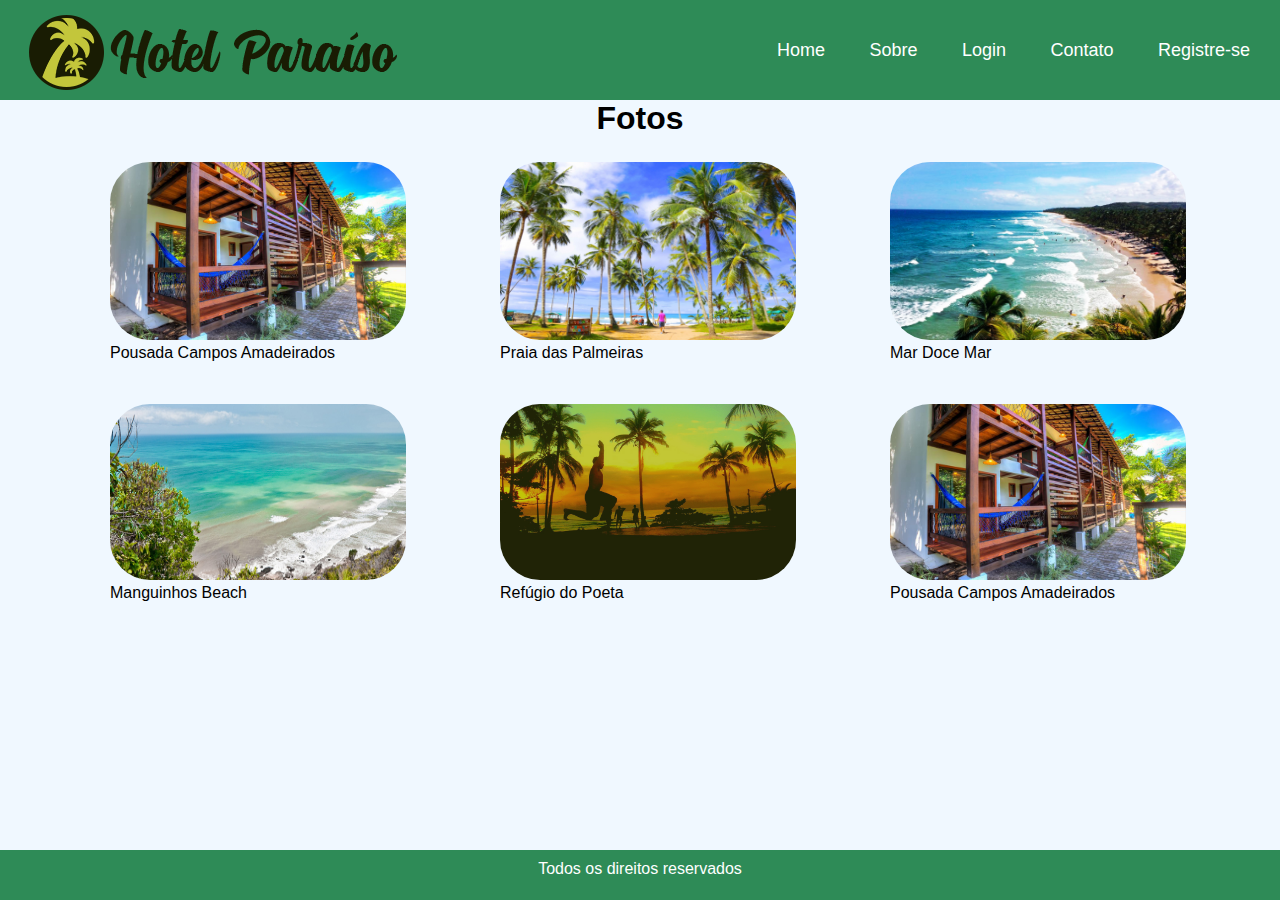
<file: index.html>
<!DOCTYPE html>
<html lang="en">
<head>
    <meta charset="UTF-8">
    <meta name="viewport" content="width=device-width, initial-scale=1.0">
    <title>Hotel Paraíso</title>
    <link rel="stylesheet" href="css/style.css">
</head>
<body>

    <header class="header">

        <a href="#"><img src="imagens/logo.png" alt="Hotel Paraíso"></a>

        <nav class="navbar">
            <a href="index.html">Home</a>
            <a href="Sobre.html">Sobre</a>
            <a href="Login.html">Login</a>
            <a href="Contato.html">Contato</a>
            <a href="Registre.html">Registre-se</a>
        </nav>

    </header>

    <h1>Fotos</h1>

    <section class="gallery">

            
        <div>
            <img src="imagens/itacare-01.jpg" alt="">
            <p>Pousada Campos Amadeirados</p>
        </div>

        <div>
            <img src="imagens/itacare-02.jpg" alt="">
            <p>Praia das Palmeiras</p>
        </div>

        <div>
            <img src="imagens/itacare-03.jpg" alt="">
            <p>Mar Doce Mar</p>
        </div>

        <div>
            <img src="imagens/itacare-04.jpg" alt="">
            <p>Manguinhos Beach</p>
        </div>

        <div>
            <img src="imagens/hero.jpg" alt="">
            <p>Refúgio do Poeta</p>
        </div>

        <div>
            <img src="imagens/itacare-01.jpg" alt="">
            <p>Pousada Campos Amadeirados</p>
        </div>
    </section>

    <footer>Todos os direitos reservados</footer>
    
</body>
</html>



<!----
        <div class="photo-gallery">
            <div class="pic place">
                <img src="imagens/hero.jpg">
            </div>
        </div>

        <div class="photo-gallery">
            <div class="pic place">
                <img src="imagens/itacare-01.jpg">
            </div>
        </div>

        <div class="photo-gallery">
            <div class="pic place">
                <img src="imagens/itacare-02.jpg">
            </div>
        </div>

        <div class="photo-gallery">
            <div class="pic place">
                <img src="imagens/itacare-03.jpg">
            </div>
        </div>

        <div class="photo-gallery">
            <div class="pic place">
                <img src="imagens/itacare-04.jpg">
            </div>
        </div>

        <div class="photo-gallery">
            <div class="pic place">
                <img src="imagens/hero.jpg">
            </div>
        </div>


    </section>
------>
</file>
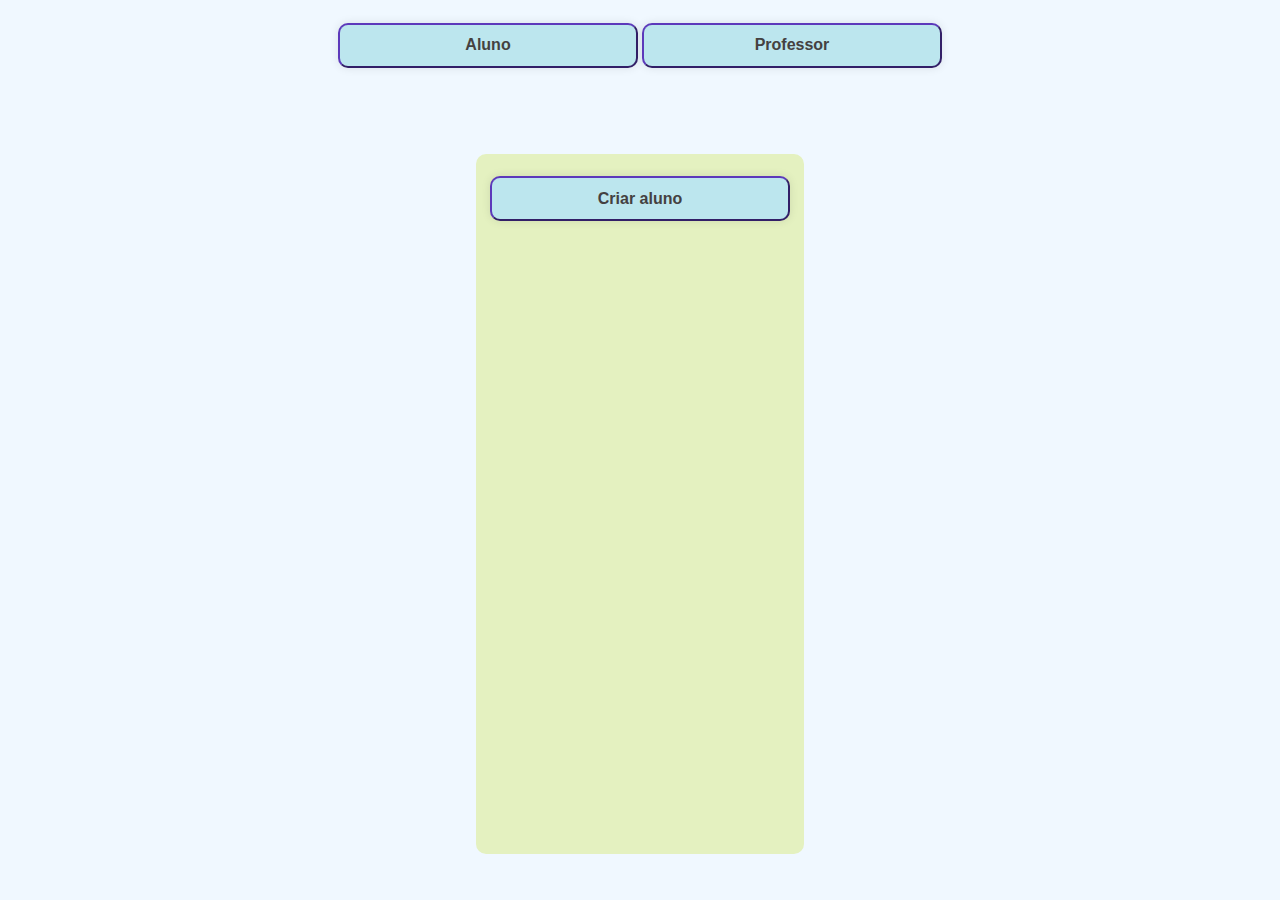
<file: ATV 6/index.html>
<!DOCTYPE html>
<html lang="en">
<head>
    <meta charset="UTF-8">
    <meta name="viewport" content="width=device-width, initial-scale=1.0">
    <title>Criar aluno/professor</title>
    <script src="script.js"></script>
    <link rel="stylesheet" href="index.css">
</head>
<body>

    <section >

        <div>
            <button onclick="pedirNome()" class="btn">Aluno</button>
        </div>

        <div>
            <button onclick="pedirNome()" class="btn">Professor</button>
        </div>


    </section>


    <section class="sobre">

        <br>
        <div class="row">
            <div class="sobre-col">
                <div>
                    <button onclick="CriarAluno()" class="btn">Criar aluno</button>
                </div>
    
            </div>
      </section>





    
</body>
</html>
</file>
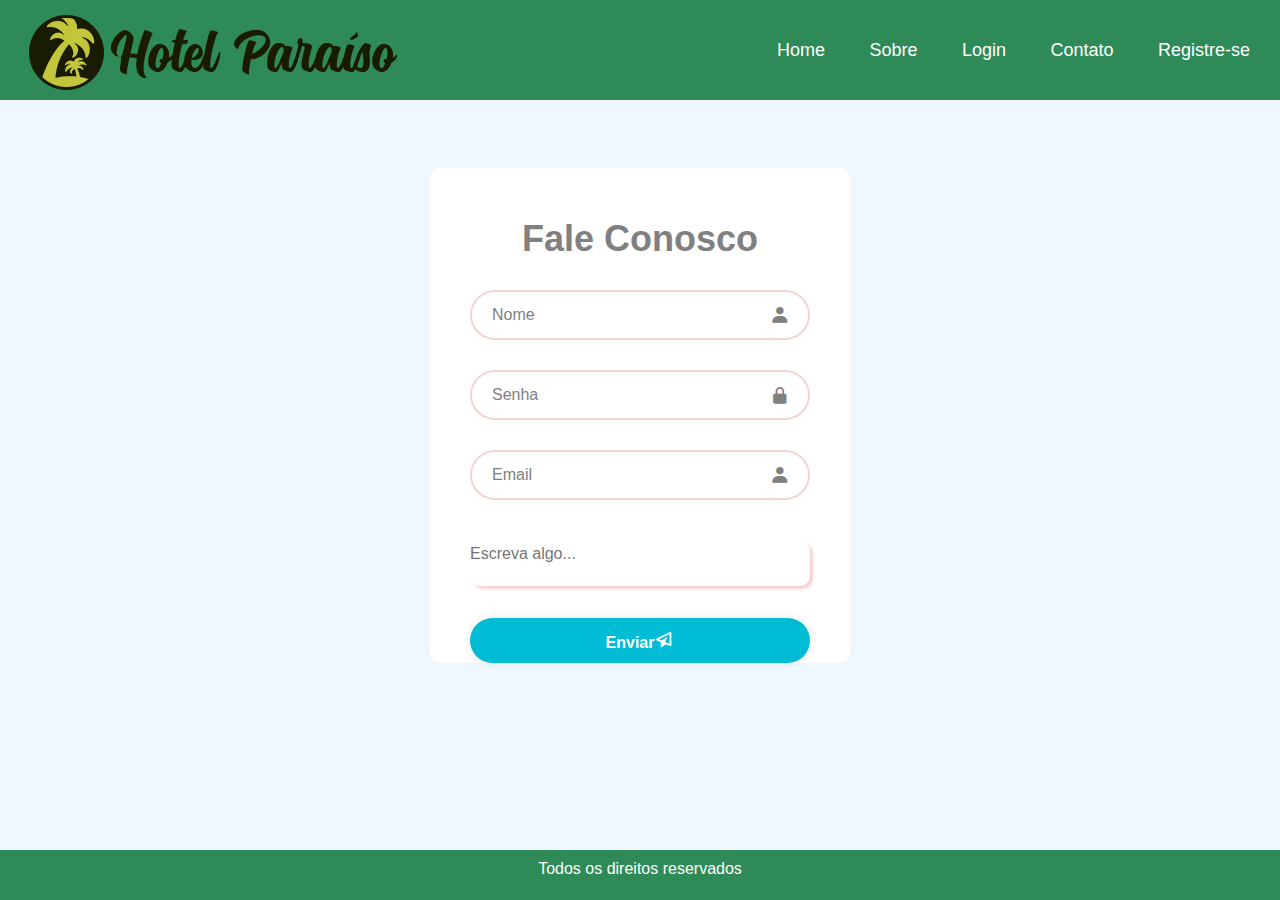
<file: Contato.html>
<!DOCTYPE html>
<html lang="en">
<head>
    <meta charset="UTF-8">
    <meta name="viewport" content="width=device-width, initial-scale=1.0">
    <title>Hotel Paraíso</title>
    <link rel="stylesheet" href="css/Contato.css">
    <link href='https://unpkg.com/boxicons@2.1.4/css/boxicons.min.css' rel='stylesheet'>
</head>
<body>

    <header class="header">

        <a href="#"><img src="imagens/logo.png" alt="Hotel Paraíso"></a>

        <nav class="navbar">
            <a href="index.html">Home</a>
            <a href="Sobre.html">Sobre</a>
            <a href="Login.html">Login</a>
            <a href="Contato.html">Contato</a>
            <a href="Registre.html">Registre-se</a>
        </nav>

    </header>
                
    <section>
        <div class="wrapper">
            <form action="">
                <h1>Fale Conosco</h1>

                <div class="input-box">
                    <input type="text" placeholder="Nome" required>
                    <i class="bx bxs-user"></i>
                </div>
                <div class="input-box">
                    <input password="text" placeholder="Senha" required>
                    <i class="bx bxs-lock-alt"></i>
                </div>
                <div class="input-box">
                    <input type="text" placeholder="Email" required>
                    <i class="bx bxs-user"></i>
                </div>
                <div class="inputBox">
                    <textarea placeholder="Escreva algo..." required="required"></textarea>
                    
                </div>
    
                
                <br>
                <div>
                <button type="submit" class="btn">Enviar<i class='bx bx-paper-plane'></i></button>
                </div>
    
            </form>
        </div>
        </section>

    <footer>Todos os direitos reservados</footer>
    
</body>
</html>
</file>
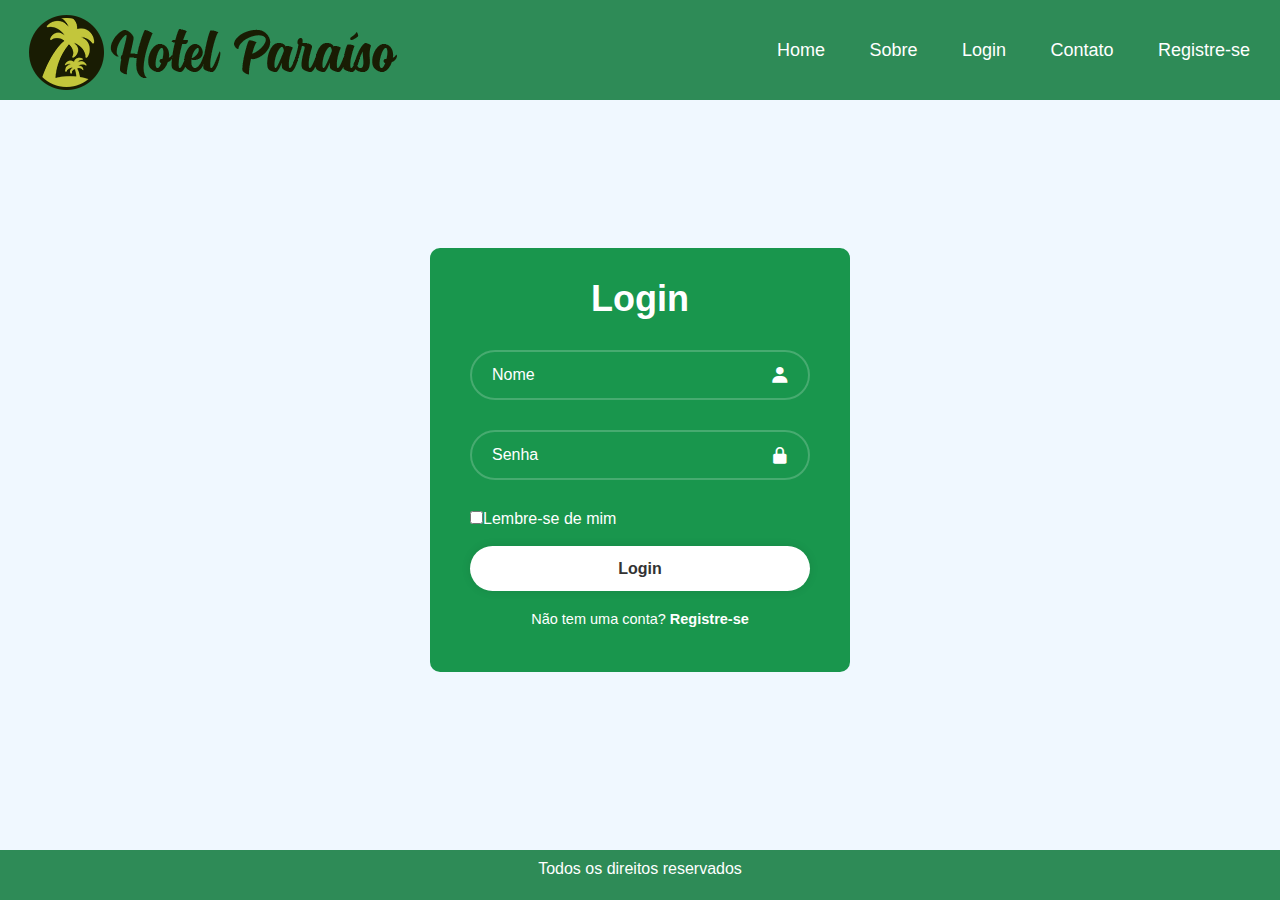
<file: Login.html>
<!DOCTYPE html>
<html lang="en">
<head>
    <meta charset="UTF-8">
    <meta name="viewport" content="width=device-width, initial-scale=1.0">
    <title>Hotel Paraíso</title>
    <link rel="stylesheet" href="css/login.css">
    <link href="https://unpkg.com/boxicons@2.1.4/css/boxicons.min.css" rel="stylesheet">
</head>
<body>

    <header class="header">

        <a href="#"><img src="imagens/logo.png" alt="Hotel Paraíso"></a>

        <nav class="navbar">
            <a href="index.html">Home</a>
            <a href="Sobre.html">Sobre</a>
            <a href="Login.html">Login</a>
            <a href="Contato.html">Contato</a>
            <a href="Registre.html">Registre-se</a>
        </nav>

    </header>
    <section>
    <div class="wrapper">
        <form action="">
            <h1>Login</h1>
            <div class="input-box">
                <input type="text" placeholder="Nome" required>
                <i class="bx bxs-user"></i>
            </div>
            <div class="input-box">
                <input password="text" placeholder="Senha" required>
                <i class="bx bxs-lock-alt"></i>
            </div>

            <div class="remerber-forgot">
                <label><input type="checkbox">Lembre-se de mim</label>
            </div>
            
            <br>
            <button type="submit" class="btn">Login</button>

            <div class="register-link">
                <p>Não tem uma conta? <a href="Registre.html">Registre-se</a></p>
            </div>
        </form>
    </div>
    </section>

    <footer>Todos os direitos reservados</footer>
    
</body>
</html>
</file>
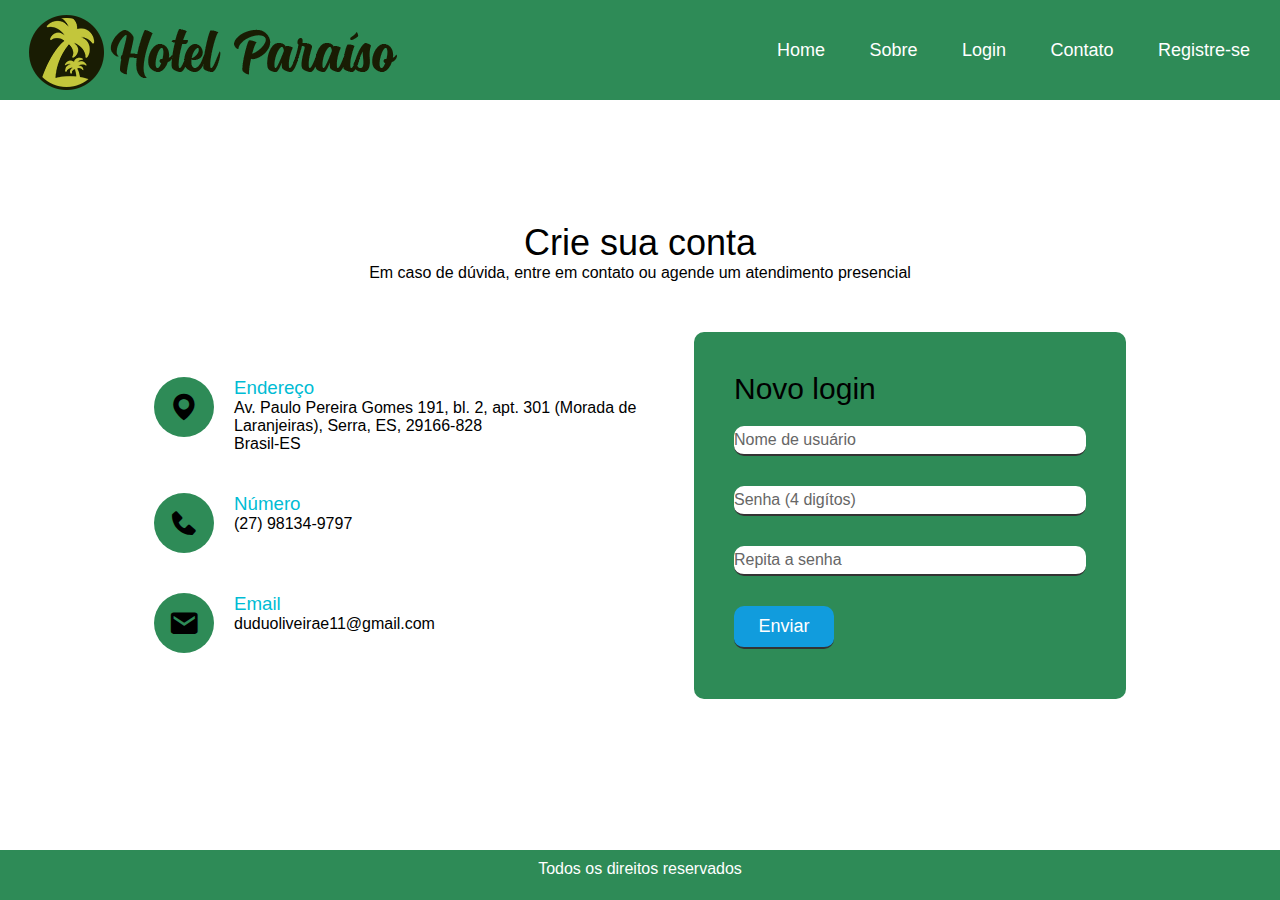
<file: Registre.html>
<!DOCTYPE html>
<html lang="en">
<head>
    <meta charset="UTF-8">
    <meta name="viewport" content="width=device-width, initial-scale=1.0">
    <title>Hotel Paraíso</title>
    <link rel="stylesheet" href="css/Registre.css">
    <link href='https://unpkg.com/boxicons@2.1.4/css/boxicons.min.css' rel='stylesheet'>
</head>
<body>

    <header class="header">

        <a href="#"><img src="imagens/logo.png" alt="Hotel Paraíso"></a>

        <nav class="navbar">
            <a href="index.html">Home</a>
            <a href="Sobre.html">Sobre</a>
            <a href="Login.html">Login</a>
            <a href="Contato.html">Contato</a>
            <a href="Registre.html">Registre-se</a>
        </nav>

    </header>

    <section class="contact">
        <div class="content">
            <h2>Crie sua conta</h2>
            <p>Em caso de dúvida, entre em contato ou agende um atendimento presencial</p>
        </div>
        <div class="container">
            <div class="contactInfo">
                <div class="box">
                    <div class="icon"><i class='bx bxs-map'></i></box-icon></i></div>
                    <div class="text">
                        <h3>Endereço</h3>
                        <p>Av. Paulo Pereira Gomes 191, bl. 2, apt. 301 (Morada de<br>Laranjeiras), Serra, ES, 29166-828<br>Brasil-ES</p>
                    </div>
                </div>
                
                <div class="box">
                    <div class="icon"><i class='bx bxs-phone'></i></i></div>
                    <div class="text">
                        <h3>Número</h3>
                        <p>(27) 98134-9797</p>
                    </div>
                </div>
                
                <div class="box">
                    <div class="icon"><i class='bx bxs-envelope'></i></div>
                    <div class="text">
                        <h3>Email</h3>
                        <p>duduoliveirae11@gmail.com</p>
                    </div>
                </div>
            </div>
            <div class="contactForm">
                <form>
                    <h2>Novo login</h2>
                    <div class="inputBox">
                        <input type="text" name="" required="required">
                        <span>Nome de usuário</span>
                    </div>

                    <div class="inputBox">
                        <input type="text" name="" required="required">
                        <span>Senha (4 digítos) </span>
                    </div>
                    
                    <div class="inputBox">
                        <input type="text" name="" required="required">
                        <span>Repita a senha</span>
                    </div>
                    <div class="inputBox">
                        <input type="submit" name="" value="Enviar">              
                    </div>
                </form>
            </div>
        </div>

    </section>

    <footer>Todos os direitos reservados</footer>
    
</body>
</html>
</file>
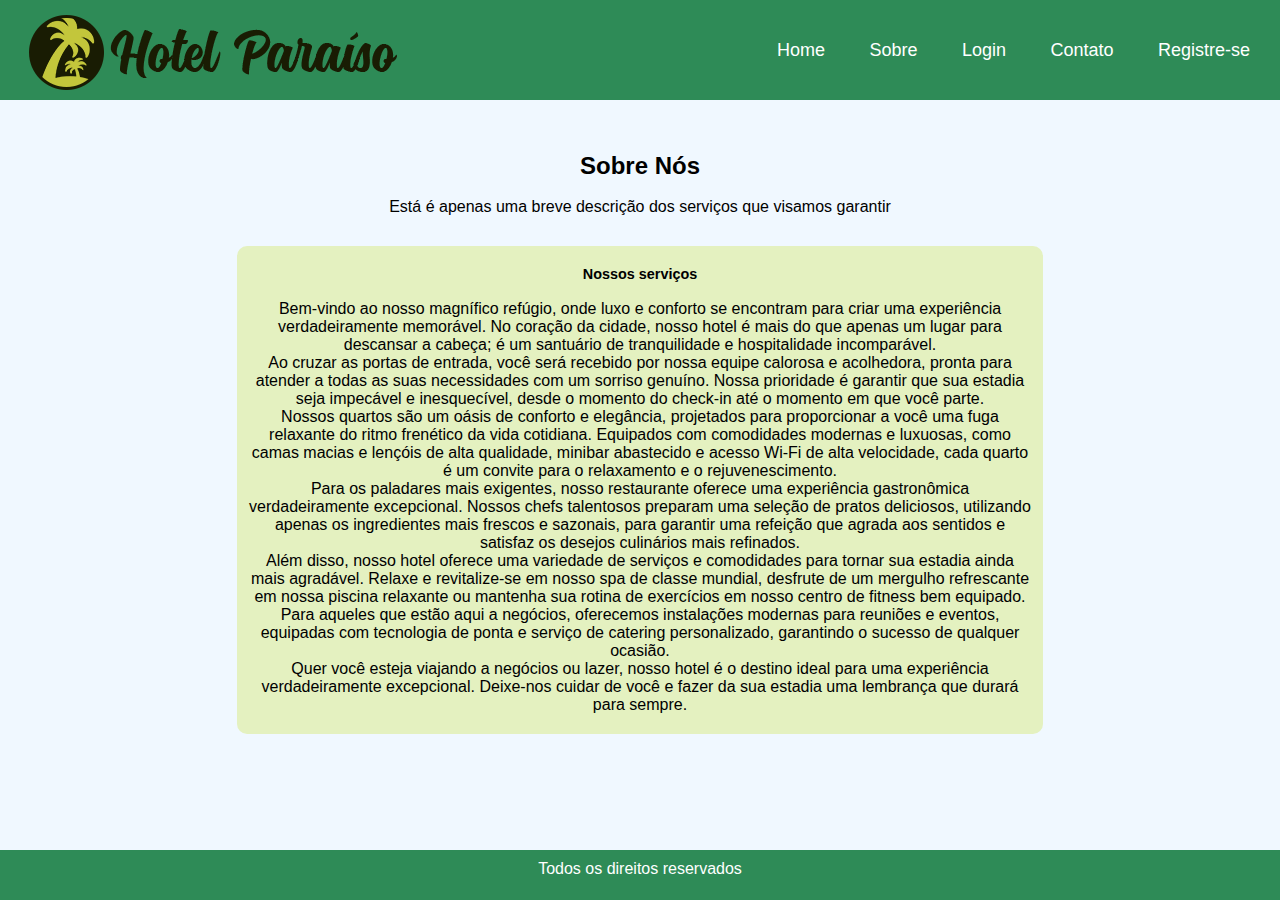
<file: Sobre.html>
<!DOCTYPE html>
<html lang="en">
<head>
    <meta charset="UTF-8">
    <meta name="viewport" content="width=device-width, initial-scale=1.0">
    <title>Hotel Paraíso</title>
    <link rel="stylesheet" href="css/Sobre.css">
</head>
<body>

    <header class="header">

        <a href="#"><img src="imagens/logo.png" alt="Hotel Paraíso"></a>

        <nav class="navbar">
            <a href="index.html">Home</a>
            <a href="Sobre.html">Sobre</a>
            <a href="Login.html">Login</a>
            <a href="Contato.html">Contato</a>
            <a href="Registre.html">Registre-se</a>
        </nav>

    </header>

    <section class="sobre">
        <h2>Sobre Nós</h2>
        <br>
        <p class="texto">Está é apenas uma breve descrição dos serviços que visamos garantir</p>
        <br>
        <div class="row">
            <div class="sobre-col">
                <h3>Nossos serviços</h3>
                <br>
                <p>Bem-vindo ao nosso magnífico refúgio, onde luxo e conforto se encontram para criar uma experiência verdadeiramente memorável. No coração da cidade, nosso hotel é mais do que apenas um lugar para descansar a cabeça; é um santuário de tranquilidade e hospitalidade incomparável.
                    <br>
                    Ao cruzar as portas de entrada, você será recebido por nossa equipe calorosa e acolhedora, pronta para atender a todas as suas necessidades com um sorriso genuíno. Nossa prioridade é garantir que sua estadia seja impecável e inesquecível, desde o momento do check-in até o momento em que você parte.
                    <br>
                    Nossos quartos são um oásis de conforto e elegância, projetados para proporcionar a você uma fuga relaxante do ritmo frenético da vida cotidiana. Equipados com comodidades modernas e luxuosas, como camas macias e lençóis de alta qualidade, minibar abastecido e acesso Wi-Fi de alta velocidade, cada quarto é um convite para o relaxamento e o rejuvenescimento.
                    <br>
                    Para os paladares mais exigentes, nosso restaurante oferece uma experiência gastronômica verdadeiramente excepcional. Nossos chefs talentosos preparam uma seleção de pratos deliciosos, utilizando apenas os ingredientes mais frescos e sazonais, para garantir uma refeição que agrada aos sentidos e satisfaz os desejos culinários mais refinados.
                    <br>
                    Além disso, nosso hotel oferece uma variedade de serviços e comodidades para tornar sua estadia ainda mais agradável. Relaxe e revitalize-se em nosso spa de classe mundial, desfrute de um mergulho refrescante em nossa piscina relaxante ou mantenha sua rotina de exercícios em nosso centro de fitness bem equipado.
                    <br>
                    Para aqueles que estão aqui a negócios, oferecemos instalações modernas para reuniões e eventos, equipadas com tecnologia de ponta e serviço de catering personalizado, garantindo o sucesso de qualquer ocasião.
                    <br>
                    Quer você esteja viajando a negócios ou lazer, nosso hotel é o destino ideal para uma experiência verdadeiramente excepcional. Deixe-nos cuidar de você e fazer da sua estadia uma lembrança que durará para sempre.
                </p>
            </div>
      </section>

    <footer>Todos os direitos reservados</footer>
    
</body>
</html>
</file>
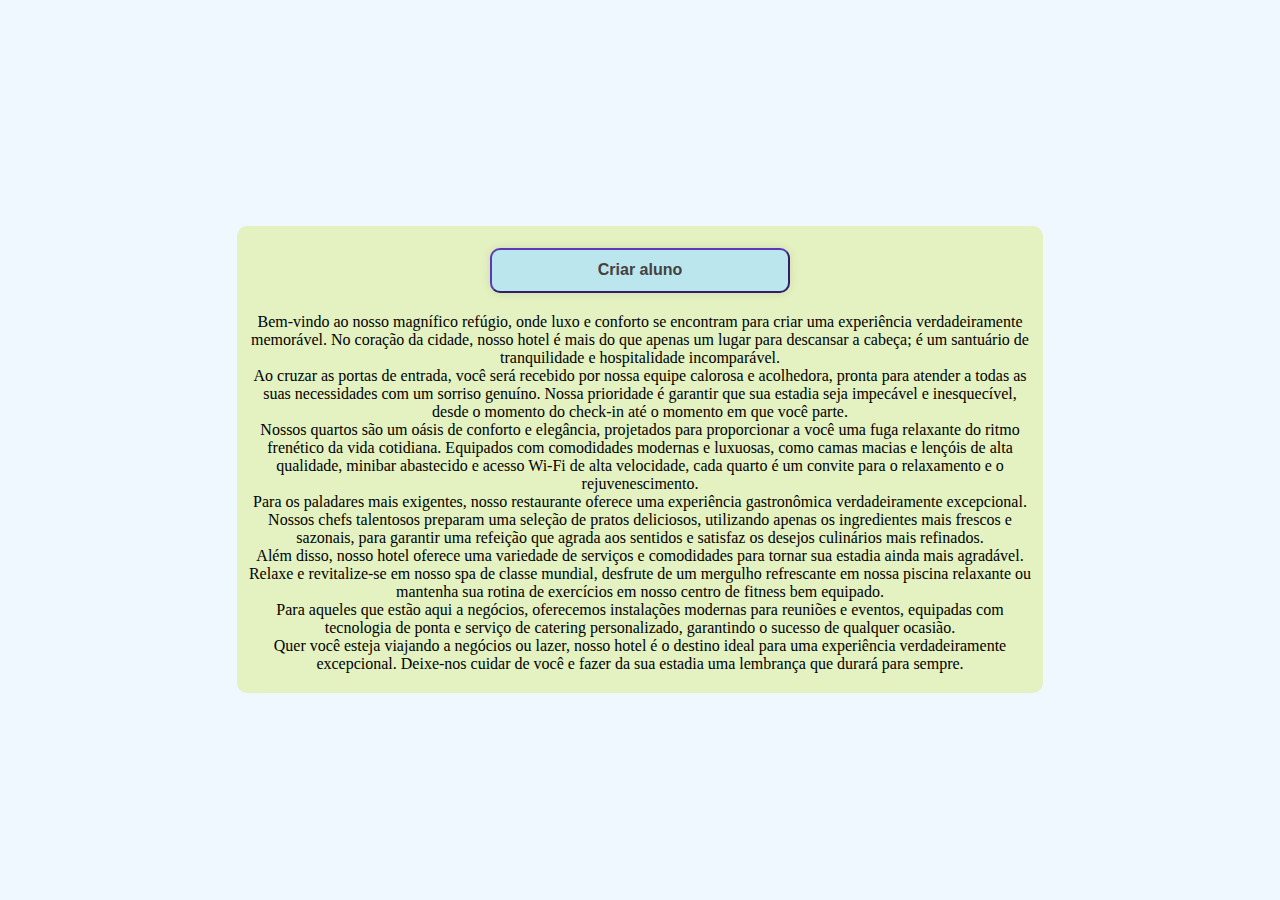
<file: ATV 6/sobre.html>
<!DOCTYPE html>
<html lang="en">
<head>
    <meta charset="UTF-8">
    <meta name="viewport" content="width=device-width, initial-scale=1.0">
    <title>Hotel Paraíso</title>
    <link rel="stylesheet" href="Sobre.css">
</head>
<body>


    <section class="sobre">

        <br>
        <div class="row">
            <div class="sobre-col">
                <div>
                    <button onclick="CriarAluno()" class="btn">Criar aluno</button>
                </div>
                <br>
                <p>Bem-vindo ao nosso magnífico refúgio, onde luxo e conforto se encontram para criar uma experiência verdadeiramente memorável. No coração da cidade, nosso hotel é mais do que apenas um lugar para descansar a cabeça; é um santuário de tranquilidade e hospitalidade incomparável.
                    <br>
                    Ao cruzar as portas de entrada, você será recebido por nossa equipe calorosa e acolhedora, pronta para atender a todas as suas necessidades com um sorriso genuíno. Nossa prioridade é garantir que sua estadia seja impecável e inesquecível, desde o momento do check-in até o momento em que você parte.
                    <br>
                    Nossos quartos são um oásis de conforto e elegância, projetados para proporcionar a você uma fuga relaxante do ritmo frenético da vida cotidiana. Equipados com comodidades modernas e luxuosas, como camas macias e lençóis de alta qualidade, minibar abastecido e acesso Wi-Fi de alta velocidade, cada quarto é um convite para o relaxamento e o rejuvenescimento.
                    <br>
                    Para os paladares mais exigentes, nosso restaurante oferece uma experiência gastronômica verdadeiramente excepcional. Nossos chefs talentosos preparam uma seleção de pratos deliciosos, utilizando apenas os ingredientes mais frescos e sazonais, para garantir uma refeição que agrada aos sentidos e satisfaz os desejos culinários mais refinados.
                    <br>
                    Além disso, nosso hotel oferece uma variedade de serviços e comodidades para tornar sua estadia ainda mais agradável. Relaxe e revitalize-se em nosso spa de classe mundial, desfrute de um mergulho refrescante em nossa piscina relaxante ou mantenha sua rotina de exercícios em nosso centro de fitness bem equipado.
                    <br>
                    Para aqueles que estão aqui a negócios, oferecemos instalações modernas para reuniões e eventos, equipadas com tecnologia de ponta e serviço de catering personalizado, garantindo o sucesso de qualquer ocasião.
                    <br>
                    Quer você esteja viajando a negócios ou lazer, nosso hotel é o destino ideal para uma experiência verdadeiramente excepcional. Deixe-nos cuidar de você e fazer da sua estadia uma lembrança que durará para sempre.
                </p>
            </div>
      </section>

    
</body>
</html>
</file>
<file: css/style.css>
* {
    margin: 0;
    padding: 0;
    box-sizing: border-box;
    font-family: Verdana, Geneva, Thoma, sans-serif;
}

.header {
    background-color: seagreen;
    width: 100%;
    padding-right: 30px;
    display: flex;
    justify-content: space-between;
    align-items: center;
    z-index: 100;
    min-height: 90px;
}

body {
    background-color: aliceblue;
    height: 100vh;
    display: flex;
    flex-direction: column;
}


.navbar a {
    position: relative;
    font-size: 18px;
    color: #fff;
    font-weight: 500;
    text-decoration: none;
    margin-left: 40px;
}

.navbar a::before {
    content: '';
    position: absolute;
    top: 100%;
    left: 0;
    width: 0;
    height: 2px;
    background: #fff;
    transition: 0.3s;
}

.navbar a:hover::before {
    width: 100%;
}

footer {
    margin-top: auto;
    min-height: 50px;
    color: #fff;
    background-color: seagreen;
    display: flex;
    justify-content: center;
    padding: 10px;
}


.gallery {
    display: grid;
    grid-template-columns: repeat(3, 1fr);
    grid-gap: 20px;
    margin-left: 110px;
    margin-right: 20px;
    transition: 2s;
    margin-top: 25px;
  }
  
.gallery img {
    width: 80%;
    height: 80%;
    border-radius: 40px;
    
  }
  
.gallery img:hover{
    box-shadow: 0 0 20px 0px rgba(0,0,0,0.2);
  }

section div.gallery {
    padding-top: 3vh;
    display: grid;
    grid-template-columns: repeat(3, 1fr);
    grid-gap: 10px;
    margin: 0;
    justify-content: center;
}
  
h1{
    display: flex;
    justify-content: center;
}
</file>
<file: ATV 6/index.css>
* {
    margin: 0;
    padding: 0;
    box-sizing: border-box;
}

section {
    width: 100%;
    height: 10%;
    padding: 5px 20px;
    display: flex;
    justify-content: center;
    align-items: center;
    z-index: 100;
    min-height: 50px;
}

body {
    background-color: aliceblue;
    height: 100vh;
    display: flex;
    flex-direction: column;
    
}


.btn{
    width: 300px;
    height: 45px;
    background: #bce6ee;
    border-color: #5c39bb;
    outline: none;
    border-radius: 10px;
    box-shadow: 0 0 10px rgba(0, 0, 0, .1);
    cursor: pointer;
    font-size: 16px;
    color: #444141;
    font-weight: 600;
    margin: 2px;
    
}

.btn2{
    width: 200px;
    height: 45px;
    background: #bce6ee;
    border-color: #5c39bb;
    outline: none;
    border-radius: 10px;
    box-shadow: 0 0 10px rgba(0, 0, 0, .1);
    cursor: pointer;
    font-size: 16px;
    color: #444141;
    font-weight: 600;
    margin: 0 auto;
    
    
}


.sobre {
    width: 90%;
    margin: auto;
    text-align: center;
    padding: auto;
    display: flex;
    flex-direction: column;
    align-items: center;
    justify-content: center;
}





.sobre .row {
    display: flex;
    flex-wrap: wrap;
    justify-content: center;
}

.sobre-col {
    flex-basis: 70%;
    background: #E4F1C0;
    border-radius: 10px;
    margin-bottom: 5%;
    margin: 1%;
    padding: 20px 12px;
    box-sizing: border-box;
    transition: 0.5s;
    height: 700px;
    
}



.sobre-col:hover {
    box-shadow: 0 0 20px 0px rgba(0,0,0,0.2);
}
</file>
<file: css/Contato.css>
* {
    margin: 0;
    padding: 0;
    box-sizing: border-box;
    font-family: Verdana, Geneva, Thoma, sans-serif;
}

.header {
    background-color: seagreen;
    width: 100%;
    padding-right: 30px;
    display: flex;
    justify-content: space-between;
    align-items: center;
    z-index: 100;
    min-height: 50px;
}

body {
    background-color: aliceblue;
    height: 100vh;
    display: flex;
    flex-direction: column;
}


.navbar a {
    position: relative;
    font-size: 18px;
    color: #fff;
    font-weight: 500;
    text-decoration: none;
    margin-left: 40px;
}

.navbar a::before {
    content: '';
    position: absolute;
    top: 100%;
    left: 0;
    width: 0;
    height: 2px;
    background: #fff;
    transition: 0.3s;
}

.navbar a:hover::before {
    width: 100%;
}

footer {
    margin-top: auto;
    min-height: 50px;
    color: #fff;
    background-color: seagreen;
    display: flex;
    justify-content: center;
    padding: 10px;
}

h1{
    margin-top: 50px;
    align-items: center;
    display: flex;
    justify-content: center;
    
}
section {
    align-items: center;
    display: flex;
    justify-content: center;
    min-height: 70vh;
    border: #333;
}

.wrapper {
    width: 420px;
    background: #fff;
    color: gray;
    border-radius: 10px;
    padding: 0px 40px;
}

.wrapper h1{
    font-size: 36px;
    text-align: center;
}

.wrapper .input-box{
    position: relative;
    width: 100%;
    height: 50px;
    margin: 30px 0;
}

.input-box input{
    width: 100%;
    height: 100%;
    outline: none;
    border: 2px solid rgba(201, 37, 37, 0.2);
    border-radius: 40px;
    font-size: 16px;
    color: red;
    padding: 20px 45px 20px 20px;
}

.input-box input::placeholder{
    color: gray;
}

.btn i {
    font-size: 20px;
}

.input-box i {
    position: absolute;
    right: 20px;
    top: 50%;
    transform: translateY(-50%);
    font-size: 20px;
}

.wrapper .btn{
    width: 100%;
    height: 45px;
    border: none;
    outline: none;
    border-radius: 40px;
    box-shadow: 0 0 10px rgba(0, 0, 0, .1);
    cursor: pointer;
    font-size: 16px;
    color: #fff;
    background-color: #00bcd4;
    font-weight: 600;
}

.inputBox textarea{
    width: 100%;
    padding: 5px 0;
    font-size: 16px;
    margin: 10px 0;
    border: none;
    box-shadow:rgba(201, 37, 37, 0.2) 3px 3px 3px;
    outline: none;
    resize: none;
    border-radius: 10px;   
}
</file>
<file: css/login.css>
* {
    margin: 0;
    padding: 0;
    box-sizing: border-box;
    font-family: Verdana, Geneva, Thoma, sans-serif;
}

.header {
    background-color: seagreen;
    width: 100%;
    padding-right: 30px;
    display: flex;
    justify-content: space-between;
    align-items: center;
    z-index: 100;
    min-height: 50px;
}

body {
    background-color: aliceblue;
    height: 100vh;
    display: flex;
    flex-direction: column;
    
}


.navbar a {
    position: relative;
    font-size: 18px;
    color: #fff;
    font-weight: 500;
    text-decoration: none;
    margin-left: 40px;
}

.navbar a::before {
    content: '';
    position: absolute;
    top: 100%;
    left: 0;
    width: 0;
    height: 2px;
    background: #fff;
    transition: 0.3s;
}

.navbar a:hover::before {
    width: 100%;
}

footer {
    margin-top: auto;
    min-height: 50px;
    color: #fff;
    background-color: seagreen;
    display: flex;
    justify-content: center;
    padding: 10px;
}

section {
    align-items: center;
    display: flex;
    justify-content: center;
    min-height: 80vh;
}

.wrapper {
    width: 420px;
    background: rgb(25, 150, 77);
    color: #fff;
    border-radius: 10px;
    padding: 30px 40px;
}

.wrapper h1{
    font-size: 36px;
    text-align: center;
}

.wrapper .input-box{
    position: relative;
    width: 100%;
    height: 50px;
    margin: 30px 0;
}

.input-box input{
    width: 100%;
    height: 100%;
    background: transparent;
    border: none;
    outline: none;
    border: 2px solid rgba(255, 255, 255, 0.2);
    border-radius: 40px;
    font-size: 16px;
    color: #fff;
    padding: 20px 45px 20px 20px;
}

.input-box input::placeholder{
    color: #fff;
}

.input-box i {
    position: absolute;
    right: 20px;
    top: 50%;
    transform: translateY(-50%);
    font-size: 20px;
}


.wrapper .remember-forgot{
    display: flex;
    justify-content: space-between;
    font-size: 14.5px;
    margin: -15px 0 15px;
}

.remember-forgot label input{
    accent-color: #fff;
    margin-left: 3px;
}

.remember-forgot a {
    color: #fff;
    text-decoration: none;
}

.remember-forgota:hover {
    text-decoration: underline;
}

.wrapper .btn{
    width: 100%;
    height: 45px;
    background: #fff;
    border: none;
    outline: none;
    border-radius: 40px;
    box-shadow: 0 0 10px rgba(0, 0, 0, .1);
    cursor: pointer;
    font-size: 16px;
    color: #333;
    font-weight: 600;
}

.wrapper .register-link{
    font-size: 14.5px;
    text-align: center;
    margin: 20px 0 15px;
}

.register-link p a{
    color: #fff;
    text-decoration: none;
    font-weight: 600;
}

.register-link p a:hover {
    text-decoration: underline;
}
</file>
<file: css/Registre.css>
* {
    margin: 0;
    padding: 0;
    box-sizing: border-box;
    font-family: Verdana, Geneva, Thoma, sans-serif;
}

.header {
    background-color: seagreen;
    width: 100%;
    padding-right: 30px;
    display: flex;
    justify-content: space-between;
    align-items: center;
    z-index: 100;
    min-height: 50px;
}

body {
    background-color: #fff;
    height: 100vh;
    display: flex;
    flex-direction: column;
}


.navbar a {
    position: relative;
    font-size: 18px;
    color: #fff;
    font-weight: 500;
    text-decoration: none;
    margin-left: 40px;
}

.navbar a::before {
    content: '';
    position: absolute;
    top: 100%;
    left: 0;
    width: 0;
    height: 2px;
    background: #fff;
    transition: 0.3s;
}

.navbar a:hover::before {
    width: 100%;
}

footer {
    margin-top: auto;
    min-height: 50px;
    color: #fff;
    background-color: seagreen;
    display: flex;
    justify-content: center;
    padding: 10px;
}

.contact{
    position: relative;
    min-height: 80vh;
    padding: 50px 100px;
    display: flex;
    justify-content: center;
    flex-direction: column;
    align-items: center;
     
}

.contact .content{
    max-width: 800px;
    text-align: center;
}

.contact .content h2{
    font-size: 36px;
    font-weight: 500;
    color: black;
}

.contact .content p{
    font-weight: 300;
    color: black;
}

.container{
    width: 100%;
    display: flex;
    justify-content: center;
    align-items: center;
    margin-top: 50px;
}

.container .contactInfo{
    width: 50%;
    display: flex;
    flex-direction: column;
}

.container .contactInfo .box{
    position: relative;
    padding: 20px 0;
    display: flex;
}

.container .contactInfo .box .icon{
    min-height: 60px;
    height: 60px;
    width: 60px;
    background: seagreen;
    display: flex;
    justify-content: center;
    align-items: center;
    border-radius: 50%;
    font-size: 32px;
}

.container .contactInfo .box .text{
    display: flex;
    margin-left: 20px;
    font-size: 16px;
    color: black;
    flex-direction: column;
    font-weight: 300;
}

.container .contactInfo .box .text h3{
    font-weight: 500;
    color: #00bcd4;
}

.contactForm{
    width: 40%;
    padding: 40px;
    background: seagreen;

    border-radius: 10px;
}

.contactForm h2{
    font-size: 30px;
    color: black;
    font-weight: 500;
}

.contactForm .inputBox{
    position: relative;
    width: 100%;
    margin-top: 10px;
}

.contactForm .inputBox input{
    width: 100%;
    padding: 5px 0;
    font-size: 16px;
    margin: 10px 0;
    border: none;
    border-bottom: 2px solid #333;
    outline: none;
    resize: none;
    border-radius: 10px;
    
}

.contactForm .inputBox span{
    position: absolute;
    left: 0;
    padding: 5px 0;
    font-size: 16px;
    margin: 10px 0;
    pointer-events: none;
    transition: 1s;
    color: #666;
}

.contactForm .inputBox input:focus ~ span,
.contactForm .inputBox input:valid ~ span{
    color: #e91e63;
    font-size: 14px;
    transform: translateY(-20px);
}

.contactForm .inputBox input[type="submit"]{
   width: 100px;
   background: #119cdd;
   color: #fff;
   cursor: pointer; 
   padding: 10px;
   font-size: 18px;
}

@media (max-width: 700px){
    .contact{
        padding: 50px;
    }
    .container{
        flex-direction: column;
    }
    .container .contactInfo{
        margin-bottom: 40px;
    }
    .container .contactInfo, .contactForm{
        width: 100%;

    }
}
</file>
<file: css/Sobre.css>
* {
    margin: 0;
    padding: 0;
    box-sizing: border-box;
    font-family: Verdana, Geneva, Thoma, sans-serif;
}

.header {
    background-color: seagreen;
    width: 100%;
    padding-right: 30px;
    display: flex;
    justify-content: space-between;
    align-items: center;
    z-index: 100;
    min-height: 50px;
}

body {
    background-color: aliceblue;
    height: 100vh;
    display: flex;
    flex-direction: column;
}


.navbar a {
    position: relative;
    font-size: 18px;
    color: #fff;
    font-weight: 500;
    text-decoration: none;
    margin-left: 40px;
}

.navbar a::before {
    content: '';
    position: absolute;
    top: 100%;
    left: 0;
    width: 0;
    height: 2px;
    background: #fff;
    transition: 0.3s;
}

.navbar a:hover::before {
    width: 100%;
}

footer {
    margin-top: auto;
    min-height: 50px;
    color: #fff;
    background-color: seagreen;
    display: flex;
    justify-content: center;
    padding: 10px;
}

.sobre {
    width: 90%;
    margin: auto;
    text-align: center;
    padding: auto;
    display: flex;
    flex-direction: column;
    align-items: center;
    justify-content: center;
}

h2 {
    display: flex;
    justify-content: center;
}

.sobre p {
    font-size: 100%;
}

.texto {
    width: 70%;
    display: flex;
    justify-content: center;
}

.sobre .row {
    display: flex;
    flex-wrap: wrap;
    justify-content: center;
}

.sobre-col {
    flex-basis: 70%;
    background: #E4F1C0;
    border-radius: 10px;
    margin-bottom: 5%;
    margin: 1%;
    padding: 20px 12px;
    box-sizing: border-box;
    transition: 0.5s;
}

.sobre h3 {
    font-size: 90%;
}

.sobre-col:hover {
    box-shadow: 0 0 20px 0px rgba(0,0,0,0.2);
}
</file>
<file: ATV 6/Sobre.css>
* {
    margin: 0;
    padding: 0;
    box-sizing: border-box;
    
}


.btn{
    width: 300px;
    height: 45px;
    background: #bce6ee;
    border-color: #5c39bb;
    outline: none;
    border-radius: 10px;
    box-shadow: 0 0 10px rgba(0, 0, 0, .1);
    cursor: pointer;
    font-size: 16px;
    color: #444141;
    font-weight: 600;
    margin: 2px;
    
}



body {
    background-color: aliceblue;
    height: 100vh;
    display: flex;
    flex-direction: column;
}




.sobre {
    width: 90%;
    margin: auto;
    text-align: center;
    padding: auto;
    display: flex;
    flex-direction: column;
    align-items: center;
    justify-content: center;
}


.sobre p {
    font-size: 100%;
}

.texto {
    width: 70%;
    display: flex;
    justify-content: center;
}

.sobre .row {
    display: flex;
    flex-wrap: wrap;
    justify-content: center;
}

.sobre-col {
    flex-basis: 70%;
    background: #E4F1C0;
    border-radius: 10px;
    margin-bottom: 5%;
    margin: 1%;
    padding: 20px 12px;
    box-sizing: border-box;
    transition: 0.5s;
}



.sobre-col:hover {
    box-shadow: 0 0 20px 0px rgba(0,0,0,0.2);
}
</file>
